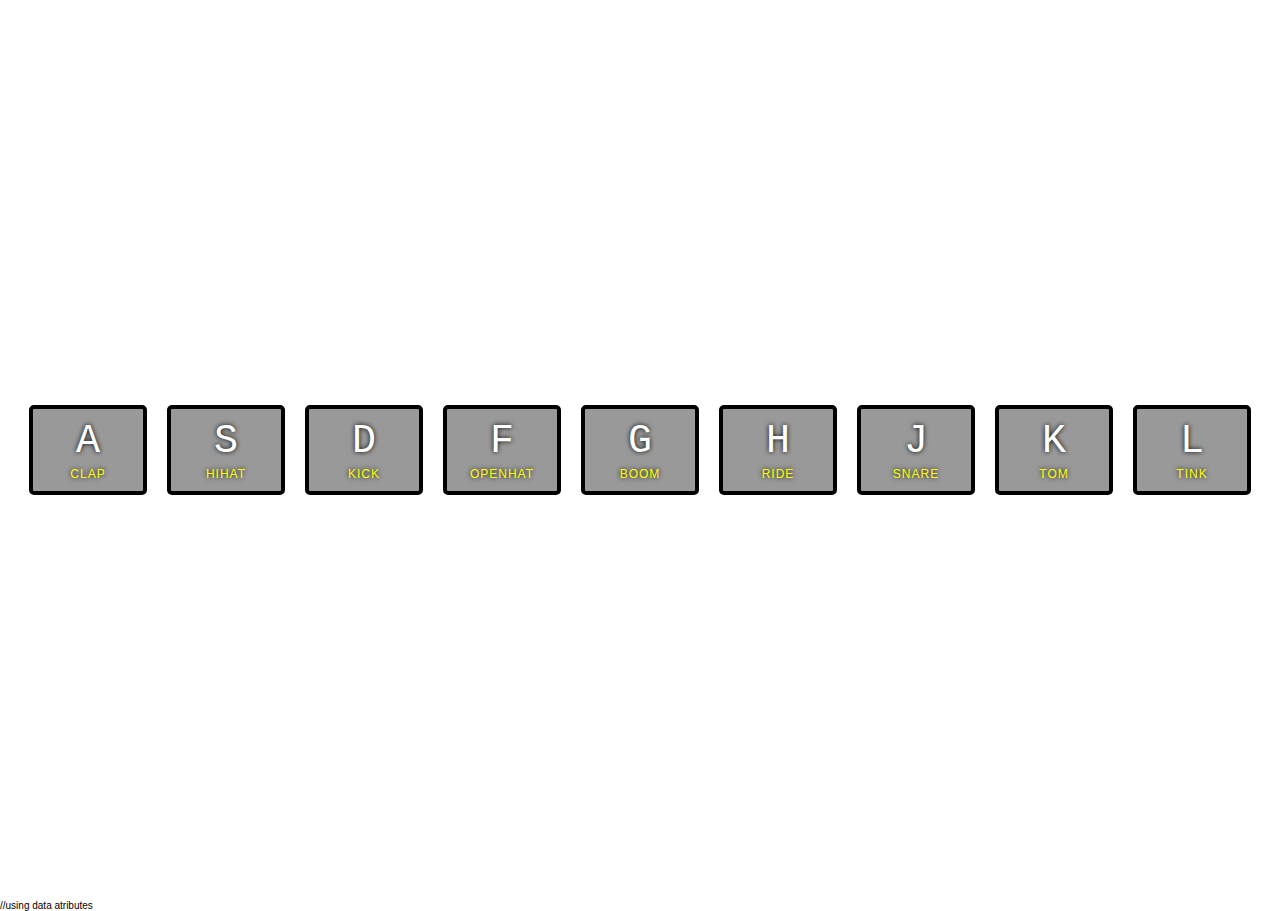
<file: js drum kit/index.html>
<!DOCTYPE html>
<html lang="en">
  <head>
    <meta charset="UTF-8" />
    <title>JS Drum Kit</title>
    <link rel="stylesheet" href="styles.css" />
  </head>

  <body>
    <div class="keys">
      <div data-key="65" class="key">
        <kbd>A</kbd>
        <span class="sound">clap</span>
      </div>

      <div data-key="83" class="key">
        <kbd>S</kbd>
        <span class="sound">hihat</span>
      </div>

      <div data-key="68" class="key">
        <kbd>D</kbd>
        <span class="sound">kick</span>
      </div>

      <div data-key="70" class="key">
        <kbd>F</kbd>
        <span class="sound">openhat</span>
      </div>

      <div data-key="71" class="key">
        <kbd>G</kbd>
        <span class="sound">boom</span>
      </div>

      <div data-key="72" class="key">
        <kbd>H</kbd>
        <span class="sound">ride</span>
      </div>

      <div data-key="74" class="key">
        <kbd>J</kbd>
        <span class="sound">snare</span>
      </div>

      <div data-key="75" class="key">
        <kbd>K</kbd>
        <span class="sound">tom</span>
      </div>

      <div data-key="76" class="key">
        <kbd>L</kbd>
        <span class="sound">tink</span>
      </div>
    </div>

    //using data atributes

    <audio data-key="65" src="sounds/clap.wav"></audio>
    <audio data-key="83" src="sounds/hihat.wav"></audio>
    <audio data-key="68" src="sounds/kick.wav"></audio>
    <audio data-key="70" src="sounds/openhat.wav"></audio>
    <audio data-key="71" src="sounds/boom.wav"></audio>
    <audio data-key="72" src="sounds/ride.wav"></audio>
    <audio data-key="74" src="sounds/snare.wav"></audio>
    <audio data-key="75" src="sounds/tom.wav"></audio>
    <audio data-key="76" src="sounds/tink.wav"></audio>

    <script>
      function playSound(e) {
        const audio = document.querySelector(`audio[data-key="${e.keyCode}"]`);
        const key = document.querySelector(`.key[data-key="${e.keyCode}"]`);
        if (!audio) return; // stop function from running all together
        audio.currentTime = 0; //rewind to restart
        audio.play();
        key.classList.add("playing"); // same as key.addClass('playing') in jQuery
      }
      function removeTransition(e) {
        if (e.propertyName !== "transform") return; //skip it if it's not a transform
        this.classList.remove("playing");
      }
      const keys = document.querySelectorAll(".key");
      keys.forEach(key =>
        key.addEventListener("transitionend", removeTransition)
      );
      window.addEventListener("keydown", playSound);
    </script>
  </body>
</html>
</file>
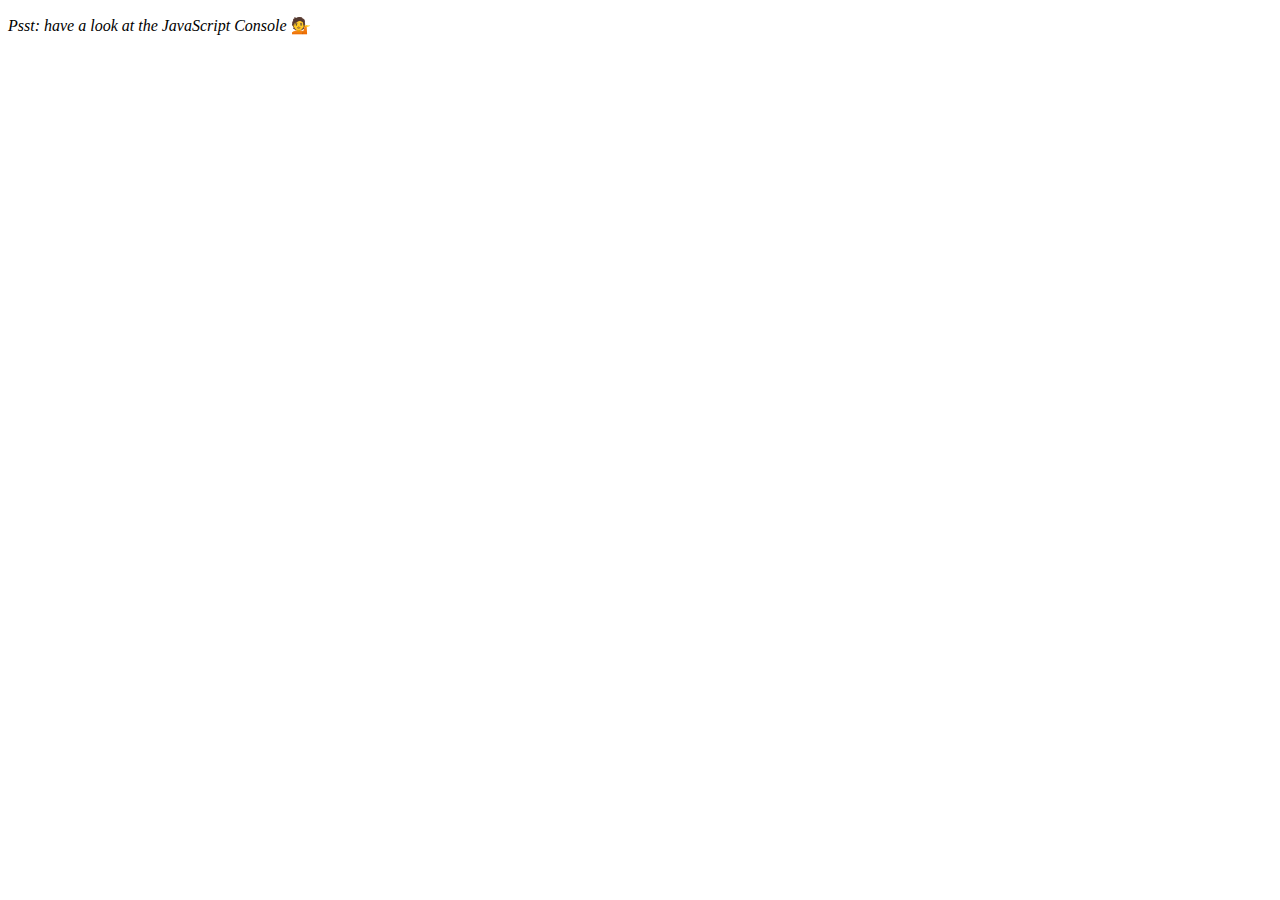
<file: arrayCardioDay_1.html>
<!DOCTYPE html>
<html lang="en">
  <head>
    <meta charset="UTF-8" />
    <title>Array Cardio 💪</title>
  </head>
  <body>
    <p><em>Psst: have a look at the JavaScript Console</em> 💁</p>
    <script>
      // Get your shorts on - this is an array workout!
      // ## Array Cardio Day 1

      // Some data we can work with

      const inventors = [
        { first: "Albert", last: "Einstein", year: 1879, passed: 1955 },
        { first: "Isaac", last: "Newton", year: 1643, passed: 1727 },
        { first: "Galileo", last: "Galilei", year: 1564, passed: 1642 },
        { first: "Marie", last: "Curie", year: 1867, passed: 1934 },
        { first: "Johannes", last: "Kepler", year: 1571, passed: 1630 },
        { first: "Nicolaus", last: "Copernicus", year: 1473, passed: 1543 },
        { first: "Max", last: "Planck", year: 1858, passed: 1947 },
        { first: "Katherine", last: "Blodgett", year: 1898, passed: 1979 },
        { first: "Ada", last: "Lovelace", year: 1815, passed: 1852 },
        { first: "Sarah E.", last: "Goode", year: 1855, passed: 1905 },
        { first: "Lise", last: "Meitner", year: 1878, passed: 1968 },
        { first: "Hanna", last: "Hammarström", year: 1829, passed: 1909 }
      ];

      // Array.prototype.filter()
      // 1. Filter the list of inventors for those who were born in the 1500's
      const fifteen = inventors.filter(
        inventor => inventor.year >= 1500 && inventor.year < 1600
      );

      console.table(fifteen);

      // Array.prototype.map()
      // 2. Give us an array of the inventor first and last names
      const fullNames = inventors.map(
        inventor => `${inventor.first} ${inventor.last}`
      );
      console.log(fullNames);

      // Array.prototype.sort()
      // 3. Sort the inventors by birthdate, oldest to youngest
      // const ordered = inventors.sort(function(a, b) {
      //   if(a.year > b.year) {
      //     return 1;
      //   } else {
      //     return -1;
      //   }
      // });

      const ordered = inventors.sort((a, b) => (a.year > b.year ? 1 : -1));
      console.table(ordered);

      // Array.prototype.reduce()
      // 4. How many years did all the inventors live?
      const totalYears = inventors.reduce((total, inventor) => {
        return total + (inventor.passed - inventor.year);
      }, 0);

      console.log(totalYears);

      // 5. Sort the inventors by years lived
      const oldest = inventors.sort(function(a, b) {
        const lastInventor = a.passed - a.year;
        const nextInventor = b.passed - b.year;
        return lastInventor > nextInventor ? -1 : 1;
      });
      console.table(oldest);

      // 6. create a list of Boulevards in Paris that contain 'de' anywhere in the name
      // https://en.wikipedia.org/wiki/Category:Boulevards_in_Paris

      const category = document.querySelector(".mw-category");
      const links = Array.from(category.querySelectorAll("a"));
      const de = links
        .map(link => link.textContent)
        .filter(streetName => streetName.includes("de"));
      const people = [
        "Beck, Glenn",
        "Becker, Carl",
        "Beckett, Samuel",
        "Beddoes, Mick",
        "Beecher, Henry",
        "Beethoven, Ludwig",
        "Begin, Menachem",
        "Belloc, Hilaire",
        "Bellow, Saul",
        "Benchley, Robert",
        "Benenson, Peter",
        "Ben-Gurion, David",
        "Benjamin, Walter",
        "Benn, Tony",
        "Bennington, Chester",
        "Benson, Leana",
        "Bent, Silas",
        "Bentsen, Lloyd",
        "Berger, Ric",
        "Bergman, Ingmar",
        "Berio, Luciano",
        "Berle, Milton",
        "Berlin, Irving",
        "Berne, Eric",
        "Bernhard, Sandra",
        "Berra, Yogi",
        "Berry, Halle",
        "Berry, Wendell",
        "Bethea, Erin",
        "Bevan, Aneurin",
        "Bevel, Ken",
        "Biden, Joseph",
        "Bierce, Ambrose",
        "Biko, Steve",
        "Billings, Josh",
        "Biondo, Frank",
        "Birrell, Augustine",
        "Black Elk",
        "Blair, Robert",
        "Blair, Tony",
        "Blake, William"
      ];

      // 7. sort Exercise
      // Sort the people alphabetically by last name
      const alpha = people.sort((lastOne, nextOne) => {
        const [aLast, aFirst] = lastOne.split(", ");
        const [bLast, bFirst] = nextOne.split(", ");
        return aLast > bLast ? 1 : -1;
      });
      console.log(alpha);

      // 8. Reduce Exercise
      // Sum up the instances of each of these
      const data = [
        "car",
        "car",
        "truck",
        "truck",
        "bike",
        "walk",
        "car",
        "van",
        "bike",
        "walk",
        "car",
        "van",
        "car",
        "truck",
        "pogostick"
      ];

      const transportation = data.reduce(function(obj, item) {
        if (!obj[item]) {
          obj[item] = 0;
        }
        obj[item]++;
        return obj;
      }, {});

      console.log(transportation);
    </script>
  </body>
</html>
</file>
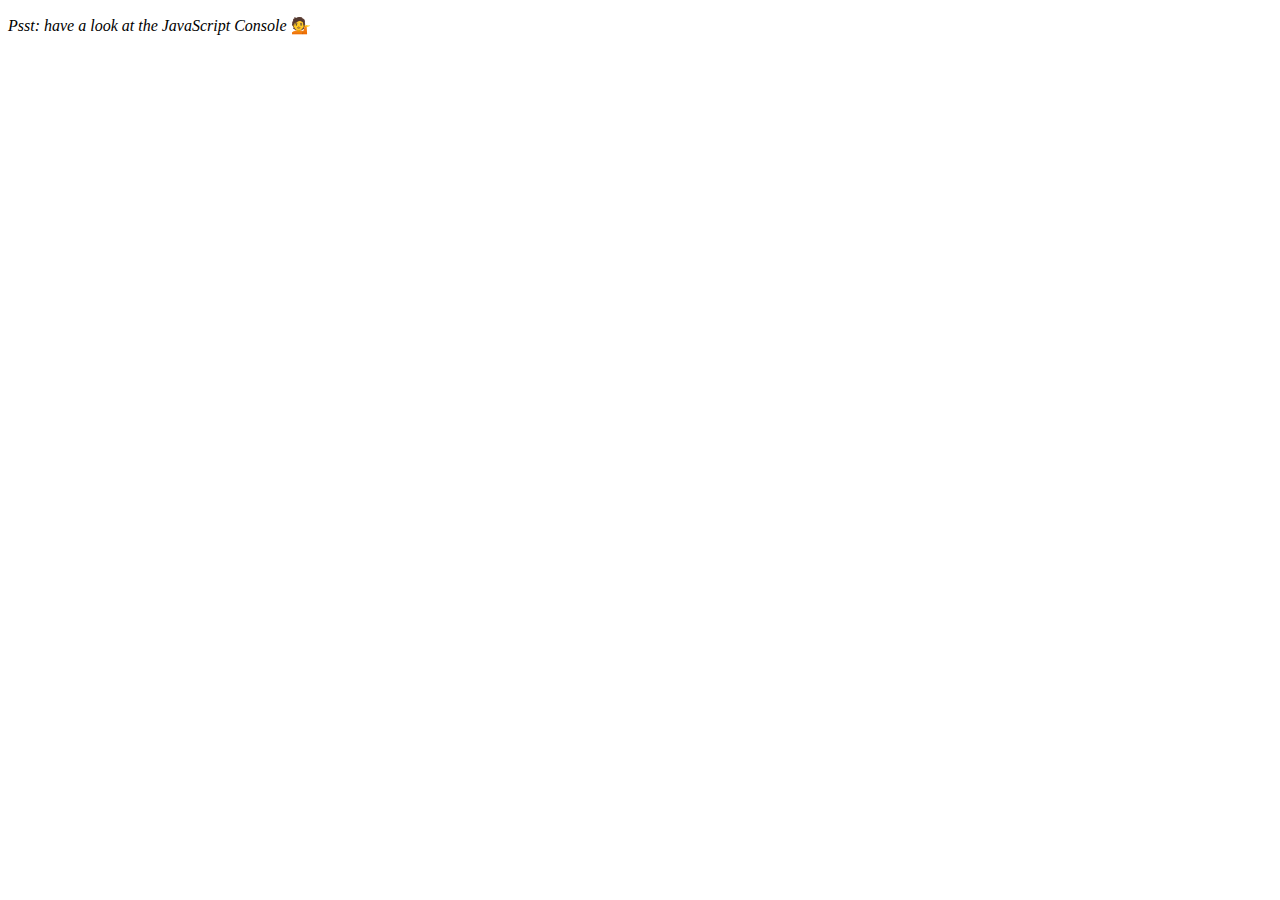
<file: arrayDay2.html>
<!DOCTYPE html>
<html lang="en">
  <head>
    <meta charset="UTF-8" />
    <title>Array Cardio Day 2 💪💪</title>
  </head>
  <body>
    <p><em>Psst: have a look at the JavaScript Console</em> 💁</p>
    <script>
      // ## Array Cardio Day 2

      const people = [
        { name: "Wes", year: 1988 },
        { name: "Kait", year: 1986 },
        { name: "Irv", year: 1970 },
        { name: "Lux", year: 2015 }
      ];

      const comments = [
        { text: "Love this!", id: 523423 },
        { text: "Super good", id: 823423 },
        { text: "You are the best", id: 2039842 },
        { text: "Ramen is my fav food ever", id: 123523 },
        { text: "Nice Nice Nice!", id: 542328 }
      ];

      // Some and Every Checks
      // Array.prototype.some() // is at least one person 19 or older?

      /* const isAdult = people.some(function() {
        const currentYear = new Date().getFullYear();
        if (currentYear - person.year >= 19) {
          return true;
        }
      }); */

      // let's make it simple

      const isAdult = people.some(
        person => new Date().getFullYear() - person.year >= 19
      );
      console.log({ isAdult });

      // Array.prototype.every() // is everyone 19 or older?
      const allAdults = people.every(
        person => new Date().getFullYear() - person.year >= 19
      );
      console.log({ allAdults });

      // Array.prototype.find()
      // Find is like filter, but instead returns just the one you are looking for
      // find the comment with the ID of 823423

      /* const comment = comments.find(function(comment) {
        if (comment.id === 823423) {
          return true;
        }
      });
      console.log; */

      // trying to make it simple with arrow function

      const comment = comments.find(comment => comment.id === 823423);
      console.log(comment);

      // Array.prototype.findIndex()
      // Find the comment with this ID
      // delete the comment with the ID of 823423

      const index = comments.findIndex(comment => comment.id === 823423);
      console.log(index);

      // comments.splice(index, 1);
      const newComments = [
        ...comments.slice(0, index),
        ...comments.slice(index + 1)
      ];
    </script>
  </body>
</html>
</file>
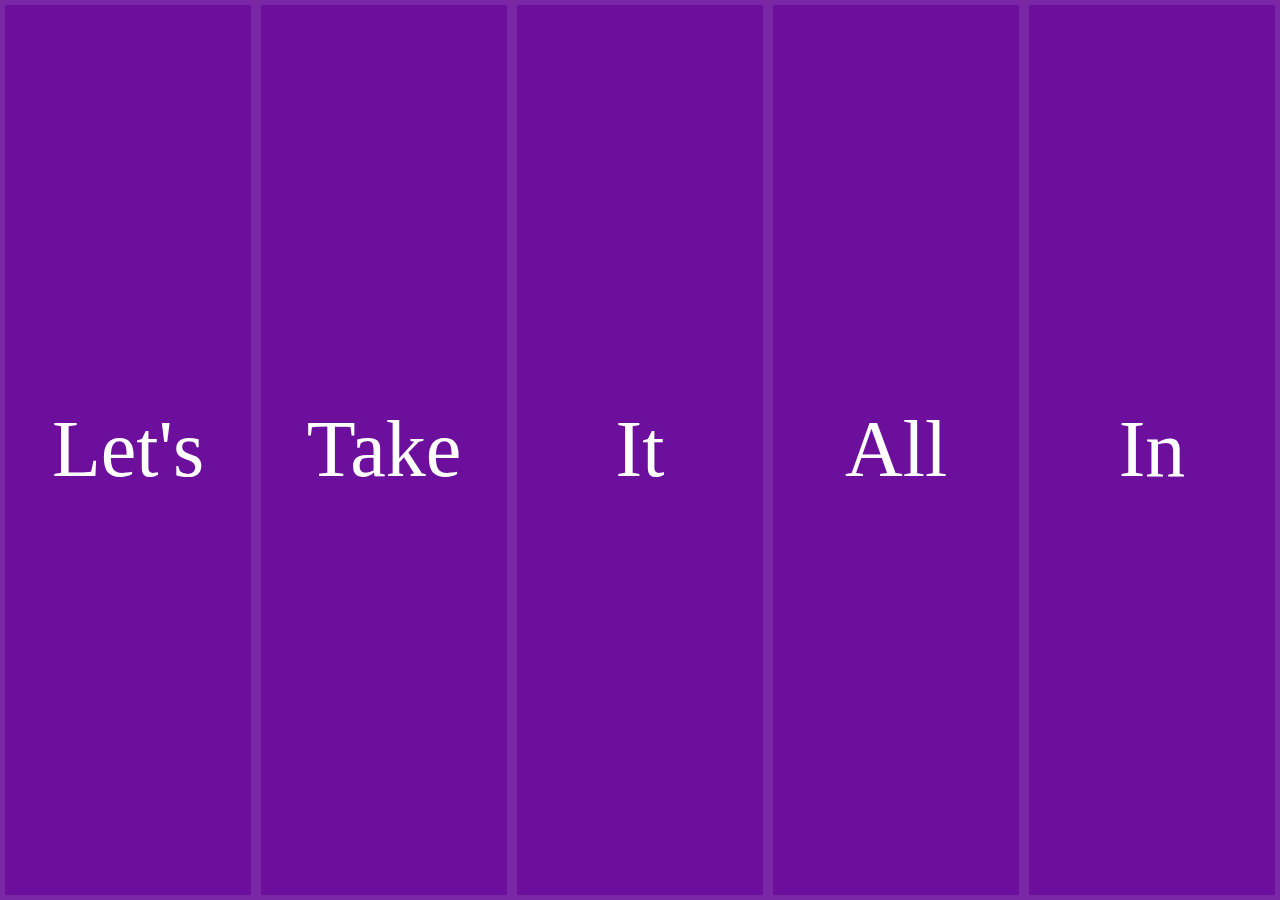
<file: flex.html>
<!DOCTYPE html>
<html lang="en">
  <head>
    <meta charset="UTF-8" />
    <title>Flex Panels 💪</title>
    <link
      href="https://fonts.googleapis.com/css?family=Amatic+SC"
      rel="stylesheet"
      type="text/css"
    />
  </head>
  <body>
    <style>
      html {
        box-sizing: border-box;
        background: #ffc600;
        font-family: "helvetica neue";
        font-size: 20px;
        font-weight: 200;
      }

      body {
        margin: 0;
      }

      *,
      *:before,
      *:after {
        box-sizing: inherit;
      }

      .panels {
        min-height: 100vh;
        overflow: hidden;
        display: flex;
      }

      .panel {
        background: #6b0f9c;
        box-shadow: inset 0 0 0 5px rgba(255, 255, 255, 0.1);
        color: white;
        text-align: center;
        align-items: center;
        /* Safari transitionend event.propertyName === flex */
        /* Chrome + FF transitionend event.propertyName === flex-grow */
        transition: font-size 0.7s cubic-bezier(0.61, -0.19, 0.7, -0.11),
          flex 0.7s cubic-bezier(0.61, -0.19, 0.7, -0.11), background 0.2s;
        font-size: 20px;
        background-size: cover;
        background-position: center;
        flex: 1;
        justify-content: center;
        display: flex;
        flex-direction: column;
      }

      .panel1 {
        background-image: url(https://source.unsplash.com/gYl-UtwNg_I/1500x1500);
      }
      .panel2 {
        background-image: url(https://source.unsplash.com/rFKUFzjPYiQ/1500x1500);
      }
      .panel3 {
        background-image: url(https://images.unsplash.com/photo-1465188162913-8fb5709d6d57?ixlib=rb-0.3.5&q=80&fm=jpg&crop=faces&cs=tinysrgb&w=1500&h=1500&fit=crop&s=967e8a713a4e395260793fc8c802901d);
      }
      .panel4 {
        background-image: url(https://source.unsplash.com/ITjiVXcwVng/1500x1500);
      }
      .panel5 {
        background-image: url(https://source.unsplash.com/3MNzGlQM7qs/1500x1500);
      }

      /* Flex Children */
      .panel > * {
        margin: 0;
        width: 100%;
        transition: transform 0.5s;
        flex: 1 0 auto;
        display: flex;
        justify-content: center;
        align-items: center;
      }

      .panel > *:first-child {
        transform: translateY(-100%);
      }
      .panel.open-active > *:first-child {
        transform: translateY(0);
      }
      .panel > *:last-child {
        transform: translateY(100%);
      }
      .panel.open-active > *:last-child {
        transform: translateY(0);
      }

      .panel.open-active .panel p {
        text-transform: uppercase;
        font-family: "Amatic SC", cursive;
        text-shadow: 0 0 4px rgba(0, 0, 0, 0.72), 0 0 14px rgba(0, 0, 0, 0.45);
        font-size: 2em;
      }

      .panel p:nth-child(2) {
        font-size: 4em;
      }

      .panel.open {
        font-size: 40px;
      }
    </style>

    <div class="panels">
      <div class="panel panel1">
        <p>Hey</p>
        <p>Let's</p>
        <p>Dance</p>
      </div>
      <div class="panel panel2">
        <p>Give</p>
        <p>Take</p>
        <p>Receive</p>
      </div>
      <div class="panel panel3">
        <p>Experience</p>
        <p>It</p>
        <p>Today</p>
      </div>
      <div class="panel panel4">
        <p>Give</p>
        <p>All</p>
        <p>You can</p>
      </div>
      <div class="panel panel5">
        <p>Life</p>
        <p>In</p>
        <p>Motion</p>
      </div>
    </div>

    <script>
      const panels = document.querySelectorAll(".panel");
      function toggleOpen() {
        this.classList.toggle("open");
      }
      function toggleActive() {
        if (e.propertyName.includes("flex")) {
          this.classList.toggle("open-active");
        }
      }
      panels.forEach(panel => panel.addEventListener("click", toggleOpen));
      panels.forEach(panel =>
        panel.addEventListener("transitionend", toggleActive)
      );
    </script>
  </body>
</html>
</file>
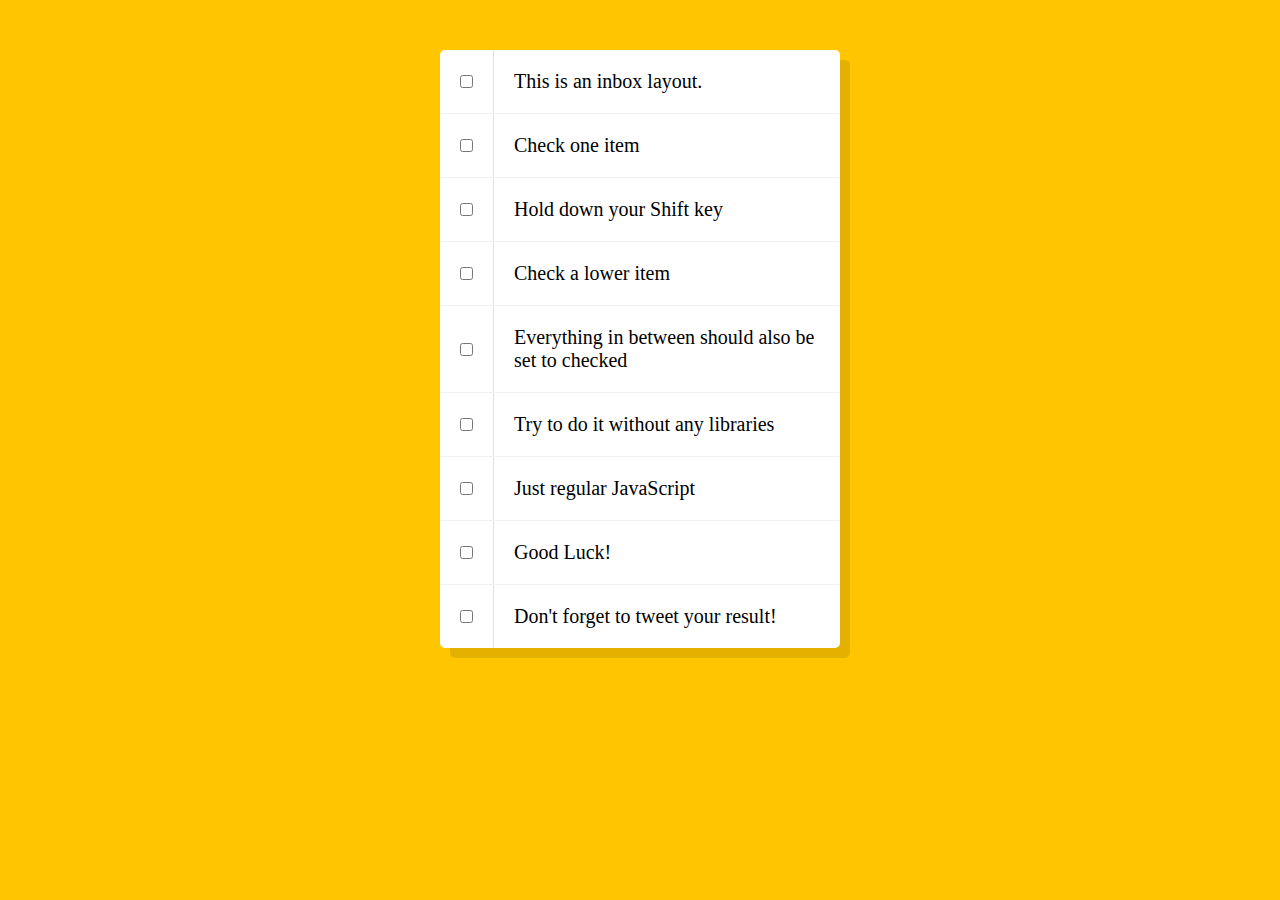
<file: holdShift.html>
<!DOCTYPE html>
<html lang="en">
  <head>
    <meta charset="UTF-8" />
    <title>Hold Shift to Check Multiple Checkboxes</title>
  </head>
  <body>
    <style>
      html {
        font-family: sans-serif;
        background: #ffc600;
      }

      .inbox {
        max-width: 400px;
        margin: 50px auto;
        background: white;
        border-radius: 5px;
        box-shadow: 10px 10px 0 rgba(0, 0, 0, 0.1);
      }

      .item {
        display: flex;
        align-items: center;
        border-bottom: 1px solid #f1f1f1;
      }

      .item:last-child {
        border-bottom: 0;
      }

      input:checked + p {
        background: #f9f9f9;
        text-decoration: line-through;
      }

      input[type="checkbox"] {
        margin: 20px;
      }

      p {
        margin: 0;
        padding: 20px;
        transition: background 0.2s;
        flex: 1;
        font-family: "helvetica neue";
        font-size: 20px;
        font-weight: 200;
        border-left: 1px solid #d1e2ff;
      }
    </style>
    <!--
   The following is a common layout you would see in an email client.
   When a user clicks a checkbox, holds Shift, and then clicks another checkbox a few rows down, all the checkboxes inbetween those two checkboxes should be checked.
  -->
    <div class="inbox">
      <div class="item">
        <input type="checkbox" />
        <p>This is an inbox layout.</p>
      </div>
      <div class="item">
        <input type="checkbox" />
        <p>Check one item</p>
      </div>
      <div class="item">
        <input type="checkbox" />
        <p>Hold down your Shift key</p>
      </div>
      <div class="item">
        <input type="checkbox" />
        <p>Check a lower item</p>
      </div>
      <div class="item">
        <input type="checkbox" />
        <p>Everything in between should also be set to checked</p>
      </div>
      <div class="item">
        <input type="checkbox" />
        <p>Try to do it without any libraries</p>
      </div>
      <div class="item">
        <input type="checkbox" />
        <p>Just regular JavaScript</p>
      </div>
      <div class="item">
        <input type="checkbox" />
        <p>Good Luck!</p>
      </div>
      <div class="item">
        <input type="checkbox" />
        <p>Don't forget to tweet your result!</p>
      </div>
    </div>

    <script>
      const checkboxes = document.querySelectorAll(
        '.inbox input[type="checkbox"]'
      );

      let lastChecked;

      function handleCheck(e) {
        // Check if they had the shift key down
        // AND check that they are checking it
        let inBetween = false;
        if (e.shiftKey && this.checked) {
          // go ahead and do what we please
          // loop over every single checkbox
          checkboxes.forEach(checkbox => {
            console.log(checkbox);
            if (checkbox === this || checkbox === lastChecked) {
              inBetween = !inBetween;
              console.log("Starting to check them in between!");
            }

            if (inBetween) {
              checkbox.checked = true;
            }
          });
        }

        lastChecked = this;
      }

      checkboxes.forEach(checkbox =>
        checkbox.addEventListener("click", handleCheck)
      );
    </script>
  </body>
</html>
</file>
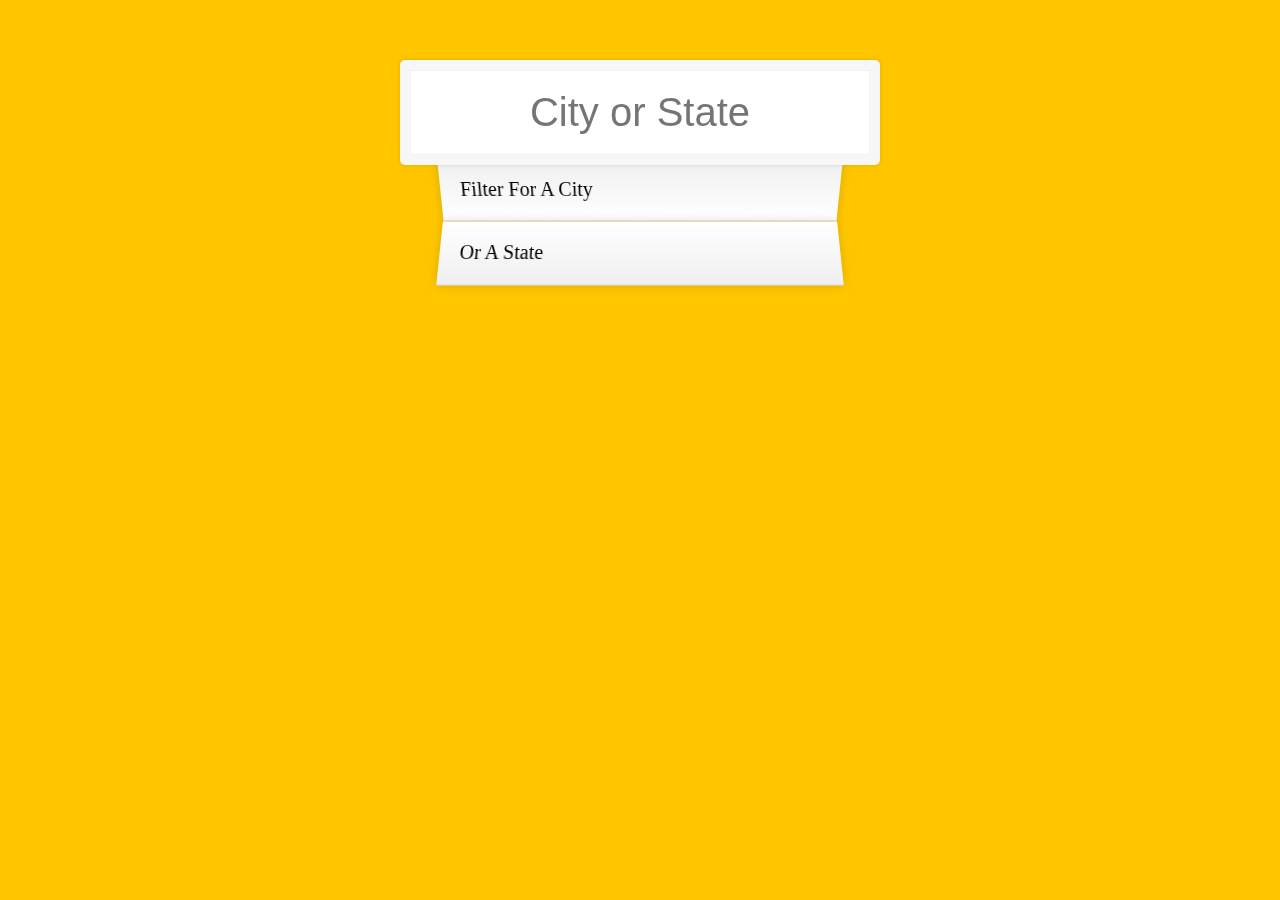
<file: 06 ajax/ajax.html>
<!DOCTYPE html>
<html lang="en">
  <head>
    <meta charset="UTF-8" />
    <title>Type Ahead 👀</title>
    <link rel="stylesheet" href="style.css" />
  </head>
  <body>
    <form class="search-form">
      <input type="text" class="search" placeholder="City or State" />
      <ul class="suggestions">
        <li>Filter for a city</li>
        <li>or a state</li>
      </ul>
    </form>
    <script>
      const endpoint =
        "https://gist.githubusercontent.com/Miserlou/c5cd8364bf9b2420bb29/raw/2bf258763cdddd704f8ffd3ea9a3e81d25e2c6f6/cities.json";

      const cities = [];
      fetch(endpoint)
        .then(blob => blob.json())
        .then(data => cities.push(...data));

      function findMatches(wordToMatch, cities) {
        return cities.filter(place => {
          // here we need to figure out if the city or state matches what was searched
          const regex = new RegExp(wordToMatch, "gi");
          return place.city.match(regex) || place.state.match(regex);
        });
      }

      function numberWithCommas(x) {
        return x.toString().replace(/\B(?=(\d{3})+(?!\d))/g, ",");
      }

      function displayMatches() {
        const matchArray = findMatches(this.value, cities);
        const html = matchArray
          .map(place => {
            const regex = new RegExp(this.value, "gi");
            const cityName = place.city.replace(
              regex,
              `<span class="hl">${this.value}</span>`
            );
            const stateName = place.state.replace(
              regex,
              `<span class="hl">${this.value}</span>`
            );
            return `
      <li>
        <span class="name">${cityName}, ${stateName}</span>
        <span class="population">${numberWithCommas(place.population)}</span>
      </li>
    `;
          })
          .join("");
        suggestions.innerHTML = html;
      }

      const searchInput = document.querySelector(".search");
      const suggestions = document.querySelector(".suggestions");

      searchInput.addEventListener("change", displayMatches);
      searchInput.addEventListener("keyup", displayMatches);
    </script>
  </body>
</html>
</file>
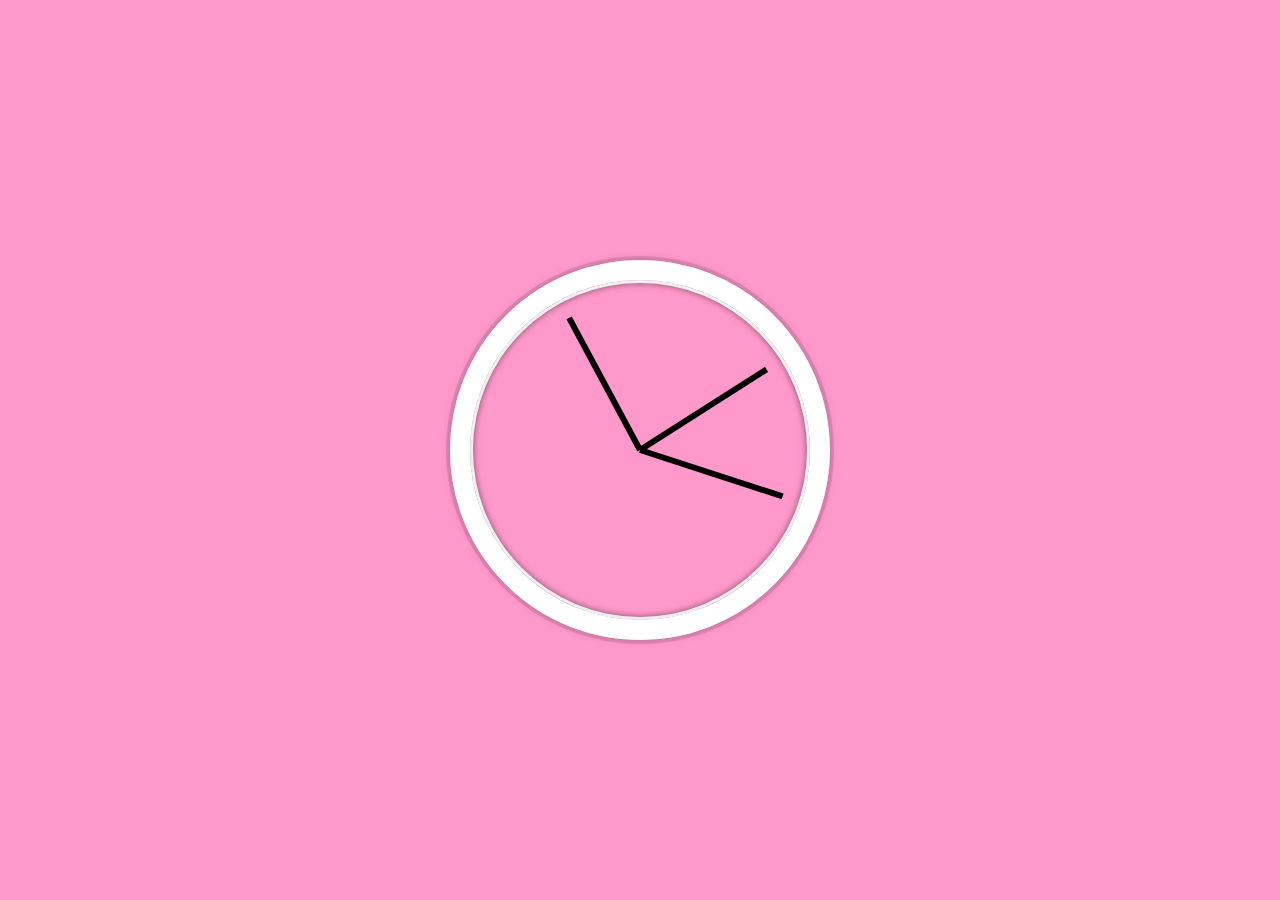
<file: css + JS Clock/clock.html>
<!DOCTYPE html>
<html lang="en">
  <head>
    <meta charset="UTF-8" />
    <title>JS + CSS Clock</title>
  </head>
  <body>
    <div class="clock">
      <div class="clock-face">
        <div class="hand hour-hand"></div>
        <div class="hand min-hand"></div>
        <div class="hand second-hand"></div>
      </div>
    </div>

    <style>
      html {
        background: #ff99cc;
        background-size: cover;
        font-family: "helvetica neue";
        text-align: center;
        font-size: 10px;
      }

      body {
        margin: 0;
        font-size: 2rem;
        display: flex;
        flex: 1;
        min-height: 100vh;
        align-items: center;
      }

      .clock {
        width: 30rem;
        height: 30rem;
        border: 20px solid white;
        border-radius: 50%;
        margin: 50px auto;
        position: relative;
        padding: 2rem;
        box-shadow: 0 0 0 4px rgba(0, 0, 0, 0.1), inset 0 0 0 3px #efefef,
          inset 0 0 10px black, 0 0 10px rgba(0, 0, 0, 0.2);
      }

      .clock-face {
        position: relative;
        width: 100%;
        height: 100%;
        transform: translateY(
          -3px
        ); /* account for the height of the clock hands */
      }

      .hand {
        width: 50%;
        height: 6px;
        background: black;
        position: absolute;
        top: 50%;
        transform-origin: 100%;
        transform: rotate (90deg);
        transition: all 0.05s;
        transition-timing-function: cubic-bezier(0.41, 0.63, 0.8, 0.55);
      }
    </style>

    <script>
      const secondHand = document.querySelector(".second-hand");
      const minsHand = document.querySelector(".min-hand");
      const hourHand = document.querySelector(".hour-hand");

      function setDate() {
        const now = new Date();

        const seconds = now.getSeconds();
        const secondsDegrees = (seconds / 60) * 360 + 90;
        secondHand.style.transform = `rotate(${secondsDegrees}deg)`;

        const mins = now.getMinutes();
        const minsDegrees = (mins / 60) * 360 + (seconds / 60) * 6 + 90;
        minsHand.style.transform = `rotate(${minsDegrees}deg)`;

        const hour = now.getHours();
        const hourDegrees = (hour / 12) * 360 + (mins / 60) * 30 + 90;
        hourHand.style.transform = `rotate(${hourDegrees}deg)`;
      }

      setInterval(setDate, 1000);

      setDate();
    </script>
  </body>
</html>
</file>
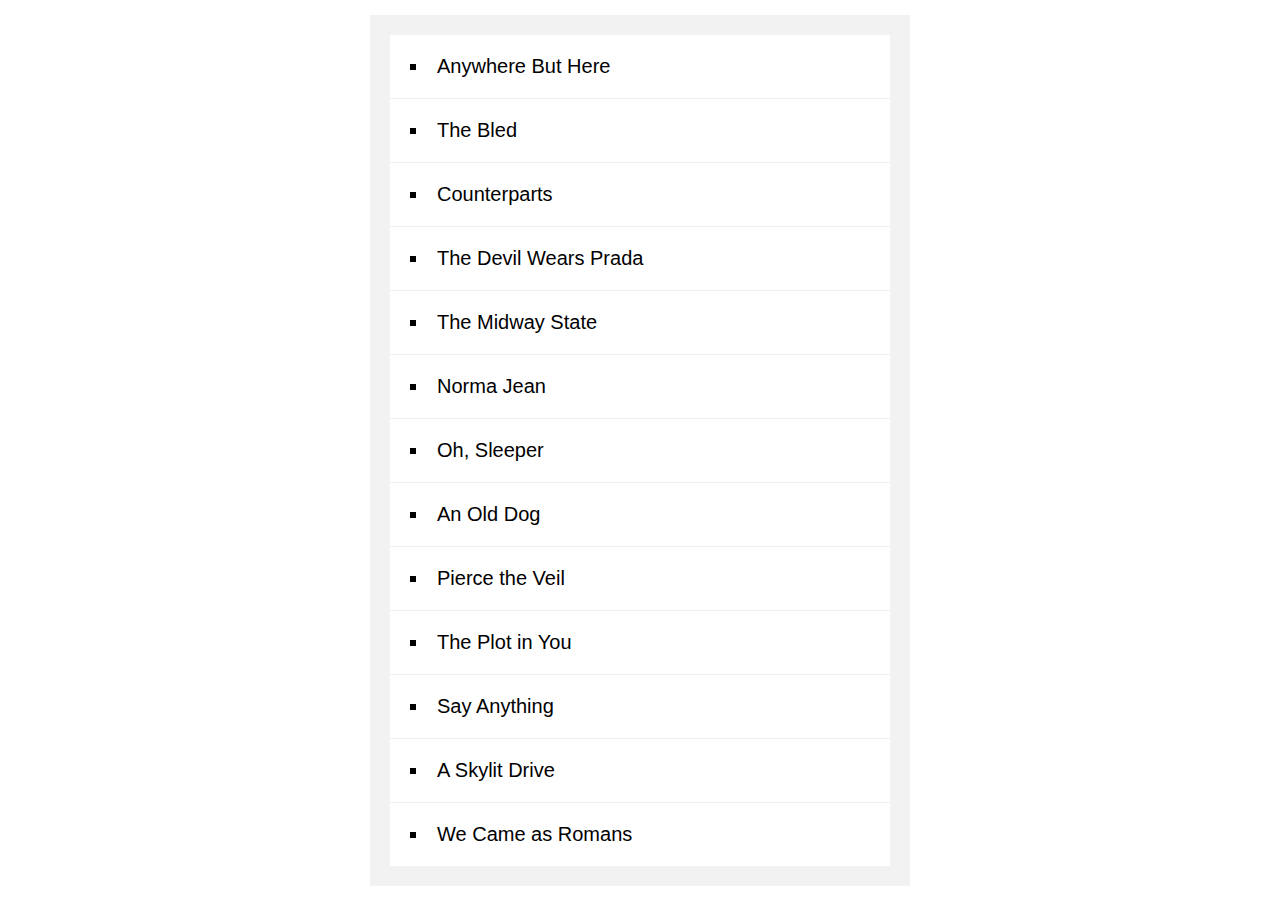
<file: sorting/sorting.html>
<!DOCTYPE html>
<html lang="en">
  <head>
    <meta charset="UTF-8" />
    <title>Sort Without Articles</title>
  </head>
  <body>
    <style>
      body {
        margin: 0;
        font-family: sans-serif;
        background: url("https://source.unsplash.com/nDqA4d5NL0k/2000x2000");
        background-size: cover;
        display: flex;
        align-items: center;
        min-height: 100vh;
      }

      #bands {
        list-style: inside square;
        font-size: 20px;
        background: white;
        width: 500px;
        margin: auto;
        padding: 0;
        box-shadow: 0 0 0 20px rgba(0, 0, 0, 0.05);
      }

      #bands li {
        border-bottom: 1px solid #efefef;
        padding: 20px;
      }

      #bands li:last-child {
        border-bottom: 0;
      }

      a {
        color: #ffc600;
        text-decoration: none;
      }
    </style>

    <ul id="bands"></ul>

    <script>
      const bands = [
        "The Plot in You",
        "The Devil Wears Prada",
        "Pierce the Veil",
        "Norma Jean",
        "The Bled",
        "Say Anything",
        "The Midway State",
        "We Came as Romans",
        "Counterparts",
        "Oh, Sleeper",
        "A Skylit Drive",
        "Anywhere But Here",
        "An Old Dog"
      ];

      function strip(bandName) {
        return bandName.replace(/^(a |the |an )/i, "").trim();
      }

      const sortedBands = bands.sort((a, b) => (strip(a) > strip(b) ? 1 : -1));

      document.querySelector("#bands").innerHTML = sortedBands
        .map(band => `<li>${band}</li>`)
        .join("");

      console.log(sortedBands);
    </script>
  </body>
</html>
</file>
<file: js drum kit/styles.css>
html {
  font-size: 10px;
  background: url(https://images.unsplash.com/photo-1526933893123-220ba506e809?ixlib=rb-1.2.1&ixid=eyJhcHBfaWQiOjEyMDd9&auto=format&fit=crop&w=1950&q=80) bottom center;
  background-size: cover;
}

body,html {
  margin: 0;
  padding: 0;
  font-family: sans-serif;
}

.keys {
  display: flex;
  flex: 1;
  min-height: 100vh;
  align-items: center;
  justify-content: center;
}

.key {
  border: .4rem solid black;
  border-radius: .5rem;
  margin: 1rem;
  font-size: 1.5rem;
  padding: 1rem .5rem;
  transition: all .07s ease;
  width: 10rem;
  text-align: center;
  color: white;
  background: rgba(0,0,0,0.4);
  text-shadow: 0 0 .5rem black;
}

.playing {
  transform: scale(1.1);
  border-color: yellow;
  box-shadow: 0 0 1rem yellow;
}

kbd {
  display: block;
  font-size: 4rem;
}

.sound {
  font-size: 1.2rem;
  text-transform: uppercase;
  letter-spacing: .1rem;
  color: yellow;
}
</file>
<file: 06 ajax/style.css>
html {
    box-sizing: border-box;
    background: #ffc600;
    font-family: 'helvetica neue';
    font-size: 20px;
    font-weight: 200;
  }
  
  *, *:before, *:after {
    box-sizing: inherit;
  }
  
  input {
    width: 100%;
    padding: 20px;
  }
  
  .search-form {
    max-width: 400px;
    margin: 50px auto;
  }
  
  input.search {
    margin: 0;
    text-align: center;
    outline: 0;
    border: 10px solid #F7F7F7;
    width: 120%;
    left: -10%;
    position: relative;
    top: 10px;
    z-index: 2;
    border-radius: 5px;
    font-size: 40px;
    box-shadow: 0 0 5px rgba(0, 0, 0, 0.12), inset 0 0 2px rgba(0, 0, 0, 0.19);
  }
  
  .suggestions {
    margin: 0;
    padding: 0;
    position: relative;
    /*perspective: 20px;*/
  }
  
  .suggestions li {
    background: white;
    list-style: none;
    border-bottom: 1px solid #D8D8D8;
    box-shadow: 0 0 10px rgba(0, 0, 0, 0.14);
    margin: 0;
    padding: 20px;
    transition: background 0.2s;
    display: flex;
    justify-content: space-between;
    text-transform: capitalize;
  }
  
  .suggestions li:nth-child(even) {
    transform: perspective(100px) rotateX(3deg) translateY(2px) scale(1.001);
    background: linear-gradient(to bottom,  #ffffff 0%,#EFEFEF 100%);
  }
  
  .suggestions li:nth-child(odd) {
    transform: perspective(100px) rotateX(-3deg) translateY(3px);
    background: linear-gradient(to top,  #ffffff 0%,#EFEFEF 100%);
  }
  
  span.population {
    font-size: 15px;
  }
  
  .hl {
    background: #ffc600;
  }
</file>
